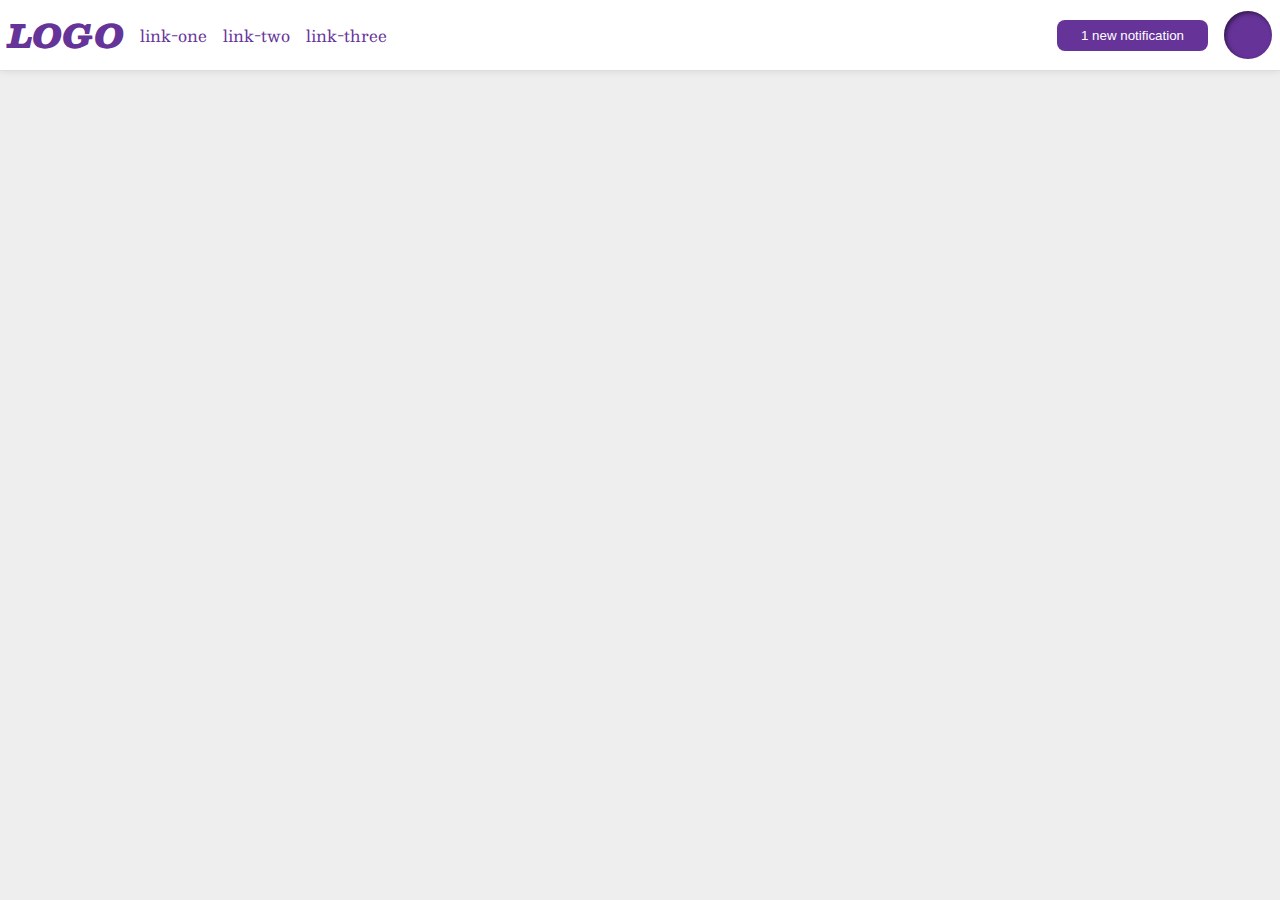
<file: foundations/flex/03-flex-header-2/index.html>
<!DOCTYPE html>
<html lang="en">
  <head>
    <meta charset="UTF-8">
    <meta http-equiv="X-UA-Compatible" content="IE=edge">
    <meta name="viewport" content="width=device-width, initial-scale=1.0">
    <title>Flex Header 2</title>
    <link rel="stylesheet" href="style.css">
  </head>
  <body>
    <div class="header">
      <div class="left-side">
        <div class="logo">
          LOGO
        </div>
        <ul class="links">
          <li><a href="https://google.com">link-one</a></li>
          <li><a href="https://google.com">link-two</a></li>
          <li><a href="https://google.com">link-three</a></li>
        </ul>
      </div>
      <div class="right-side">
        <button class="notifications">
          1 new notification
        </button>
        <div class="profile-image"></div>
      </div>
    </div>
  </body>
</html>
</file>
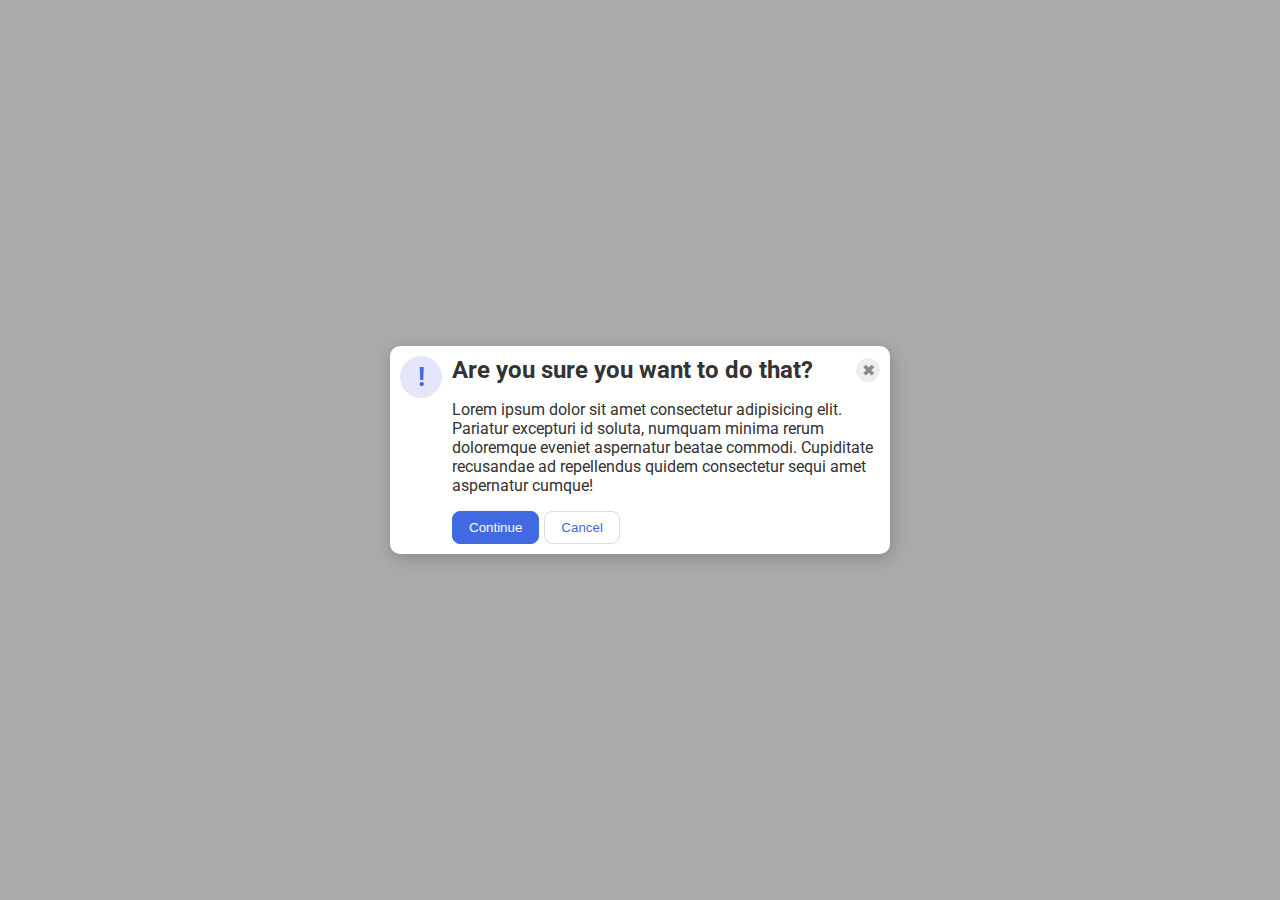
<file: foundations/flex/05-flex-modal/index.html>
<!DOCTYPE html>
<html lang="en">
  <head>
    <meta charset="UTF-8">
    <meta http-equiv="X-UA-Compatible" content="IE=edge">
    <meta name="viewport" content="width=device-width, initial-scale=1.0">
    <link rel="stylesheet" href="style.css">
    <title>Modal</title>
  </head>
  <body>
    <div class="modal">
      <div class="icon">!</div>

      <div class="content-container">
        <div class="header-container">
          <div class="header">Are you sure you want to do that?</div>
          <button class="close-button">✖</button>
        </div>

        <div class="text">Lorem ipsum dolor sit amet consectetur adipisicing elit. Pariatur excepturi id soluta, numquam minima rerum doloremque eveniet aspernatur beatae commodi. Cupiditate recusandae ad repellendus quidem consectetur sequi amet aspernatur cumque!</div>
        <div class="button-container">
          <button class="continue">Continue</button>
          <button class="cancel">Cancel</button>
        </div>
      </div>


    </div>
  </body>
</html>
</file>
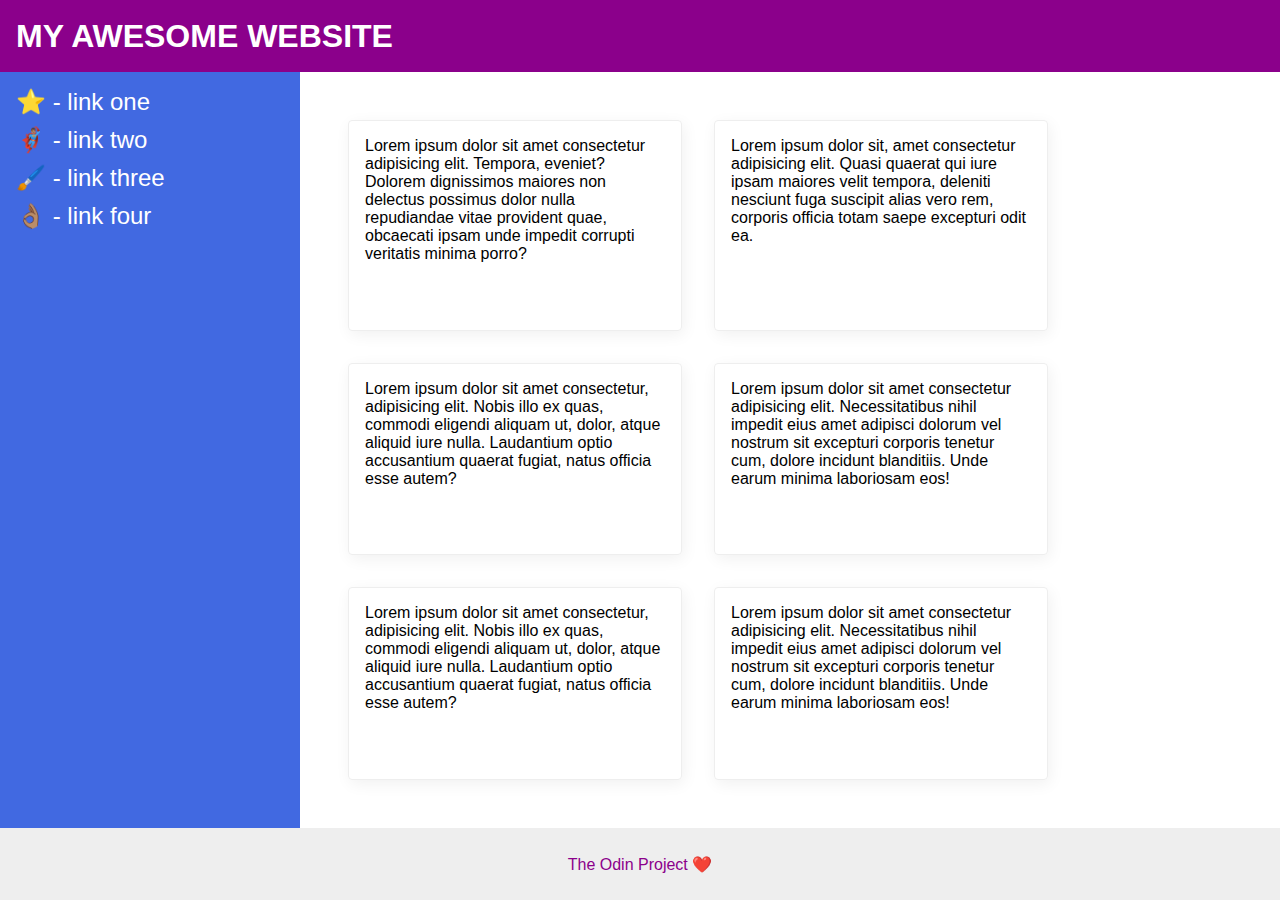
<file: foundations/flex/07-flex-layout-2/index.html>
<!DOCTYPE html>
<html lang="en">
  <head>
    <meta charset="UTF-8">
    <meta http-equiv="X-UA-Compatible" content="IE=edge">
    <meta name="viewport" content="width=device-width, initial-scale=1.0">
    <title>The Holy Grail</title>
    <link rel="stylesheet" href="style.css">
  </head>
  <body>
    <div class="header">
      MY AWESOME WEBSITE
    </div>
    <div class="content">
      <div class="sidebar">
        <ul>
          <li><a href="#">⭐ - link one</a></li>
          <li><a href="#">🦸🏽‍♂️ - link two</a></li>
          <li><a href="#">🖌️ - link three</a></li>
          <li><a href="#">👌🏽 - link four</a></li>
        </ul>
      </div>
      <div class="card-container">
        <div class="card">Lorem ipsum dolor sit amet consectetur adipisicing elit. Tempora, eveniet? Dolorem dignissimos maiores non delectus possimus dolor nulla repudiandae vitae provident quae, obcaecati ipsam unde impedit corrupti veritatis minima porro?</div>
        <div class="card">Lorem ipsum dolor sit, amet consectetur adipisicing elit. Quasi quaerat qui iure ipsam maiores velit tempora, deleniti nesciunt fuga suscipit alias vero rem, corporis officia totam saepe excepturi odit ea.</div>
        <div class="card">Lorem ipsum dolor sit amet consectetur, adipisicing elit. Nobis illo ex quas, commodi eligendi aliquam ut, dolor, atque aliquid iure nulla. Laudantium optio accusantium quaerat fugiat, natus officia esse autem?</div>
        <div class="card">Lorem ipsum dolor sit amet consectetur adipisicing elit. Necessitatibus nihil impedit eius amet adipisci dolorum vel nostrum sit excepturi corporis tenetur cum, dolore incidunt blanditiis. Unde earum minima laboriosam eos!</div>
        <div class="card">Lorem ipsum dolor sit amet consectetur, adipisicing elit. Nobis illo ex quas, commodi eligendi aliquam ut, dolor, atque aliquid iure nulla. Laudantium optio accusantium quaerat fugiat, natus officia esse autem?</div>
        <div class="card">Lorem ipsum dolor sit amet consectetur adipisicing elit. Necessitatibus nihil impedit eius amet adipisci dolorum vel nostrum sit excepturi corporis tenetur cum, dolore incidunt blanditiis. Unde earum minima laboriosam eos!</div>
      </div>
    </div>
    <div class="footer">
      The Odin Project ❤️
    </div>
  </body>
</html>
</file>
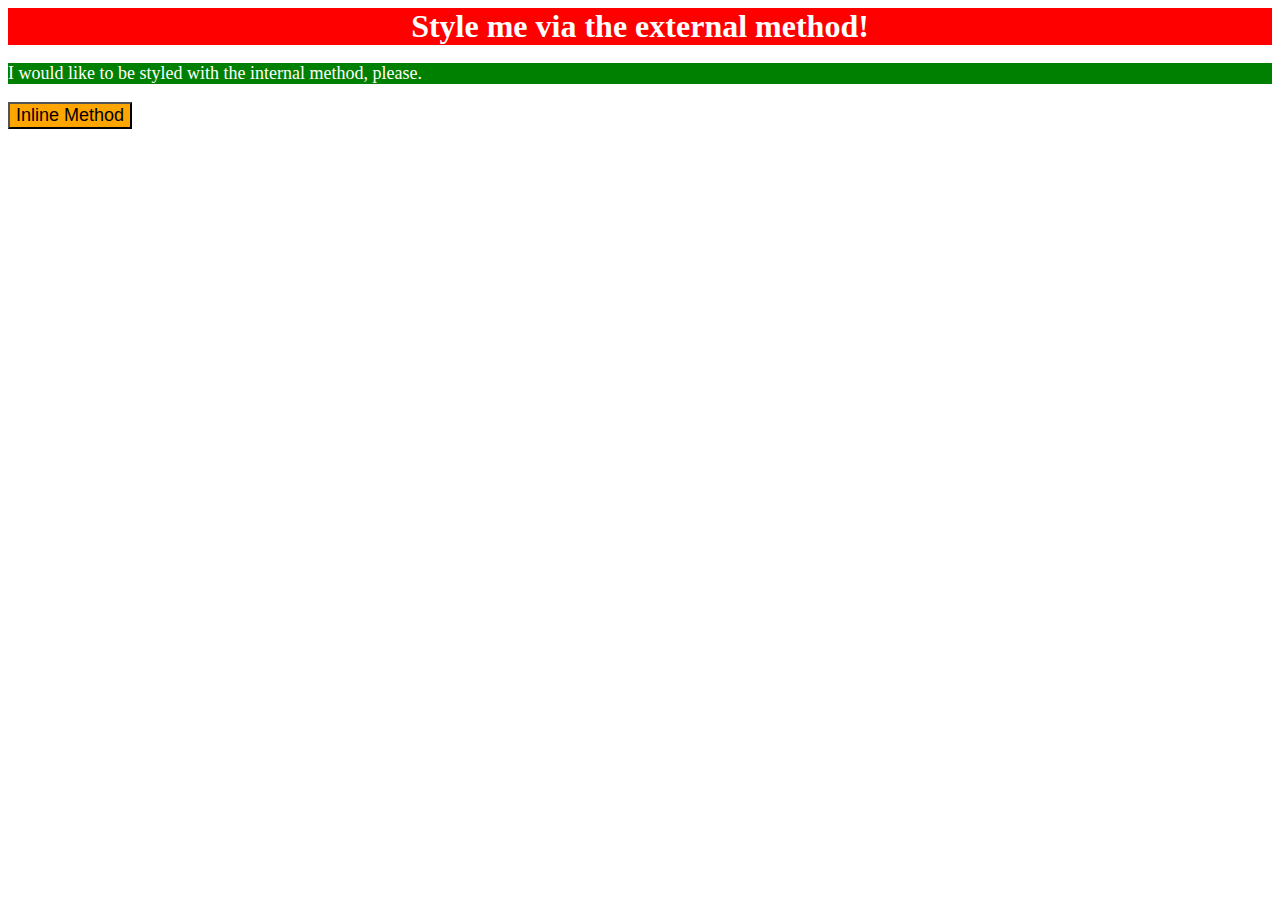
<file: foundations/intro-to-css/01-css-methods/index.html>
<!DOCTYPE html>
<html lang="en">
  <head>
    <meta charset="UTF-8">
    <!-- Solved 1/28 @ 8PM -->
    <link rel="stylesheet" href="styles.css">
    <style>
      p {
        background-color: green;
        color: white;
        font-size: 18px;
      }
    </style>
    <meta http-equiv="X-UA-Compatible" content="IE=edge">
    <meta name="viewport" content="width=device-width, initial-scale=1.0">
    <title>Methods for Adding CSS</title>
  </head>
  <body>
    <div>Style me via the external method!</div>
    <p>I would like to be styled with the internal method, please.</p>
    <button style="background-color: orange; font-size: 18px;">Inline Method</button>
  </body>
</html>
</file>
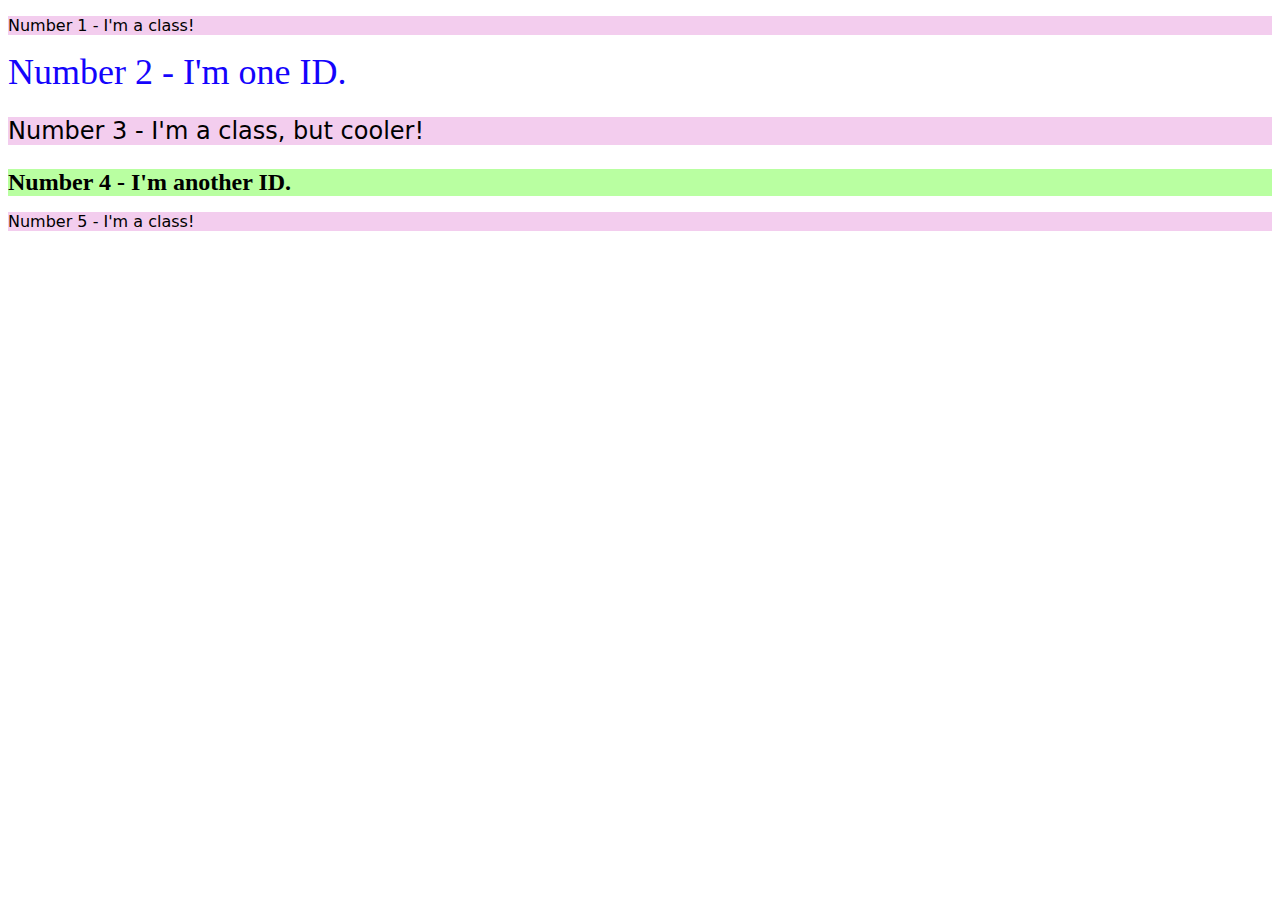
<file: foundations/intro-to-css/02-class-id-selectors/index.html>
<!DOCTYPE html>
<html lang="en">
  <head>
    <meta charset="UTF-8">
    <meta http-equiv="X-UA-Compatible" content="IE=edge">
    <meta name="viewport" content="width=device-width, initial-scale=1.0">
    <title>Class and ID Selectors</title>
    <link rel="stylesheet" href="style.css">
  </head>
  <body>
    <p class="odd-numbered">Number 1 - I'm a class!</p>
    <div id="one-id">Number 2 - I'm one ID.</div>
    <p class="odd-numbered third">Number 3 - I'm a class, but cooler!</p>
    <div id="another-id" class="third">Number 4 - I'm another ID.</div>
    <p class="odd-numbered">Number 5 - I'm a class!</p>
  </body>
</html>
</file>
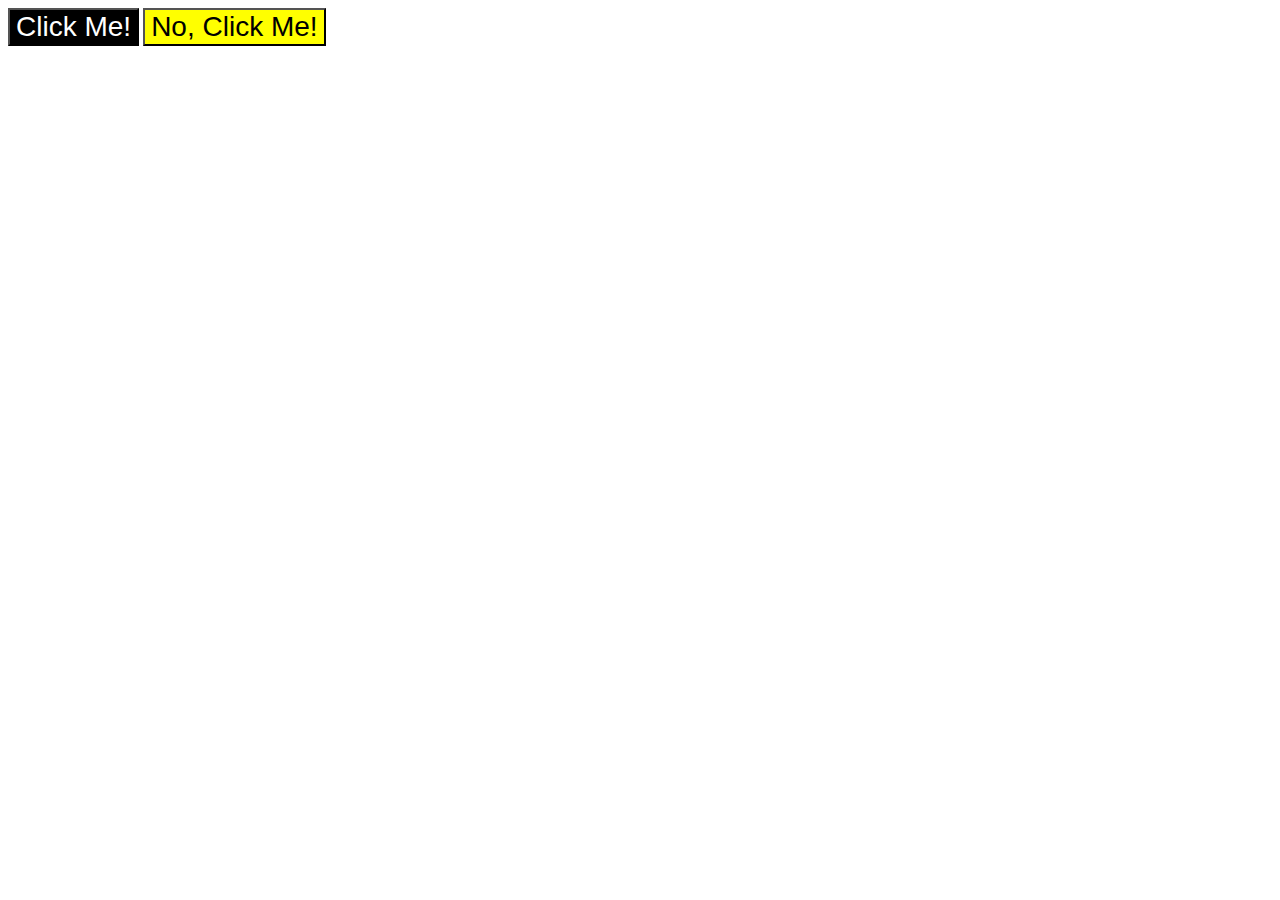
<file: foundations/intro-to-css/03-grouping-selectors/index.html>
<!DOCTYPE html>
<html lang="en">
  <head>
    <meta charset="UTF-8">
    <meta http-equiv="X-UA-Compatible" content="IE=edge">
    <meta name="viewport" content="width=device-width, initial-scale=1.0">
    <title>Grouping Selectors</title>
    <link rel="stylesheet" href="style.css">
  </head>
  <body>
    <button class="first-element">Click Me!</button>
    <button class="second-element">No, Click Me!</button>
  </body>
</html>
</file>
<file: foundations/flex/03-flex-header-2/style.css>
/* this is some magical font-importing.  
you'll learn about it later. */
@import url('https://fonts.googleapis.com/css2?family=Besley:ital,wght@0,400;1,900&display=swap');

body {
  margin: 0;
  background: #eee;
  font-family: Besley, serif;
}

.header {
  background: white;
  border-bottom: 1px solid #ddd;
  box-shadow: 0 0 8px rgba(0,0,0,.1);
  display: flex;
  justify-content: space-between;
  padding: 8px;
  

}

.left-side, .right-side {
  display: flex;
  align-items: center;
  gap: 16px;

}

.profile-image {
  background: rebeccapurple;
  box-shadow: inset 2px 2px 4px rgba(0,0,0,.5);
  border-radius: 50%;
  width: 48px;
  height: 48px;
}

.logo {
  color: rebeccapurple;
  font-size: 32px;
  font-weight: 900;
  font-style: italic;
}

button {
  border: none;
  border-radius: 8px;
  background: rebeccapurple;
  color: white;
  padding: 8px 24px;
}

a {
  /* this removes the line under our links */
  text-decoration: none;
  color: rebeccapurple;
}

ul {
  list-style-type: none;
  display: flex;
  margin: 0;
  padding: 0;
  gap: 16px;
}
</file>
<file: foundations/flex/05-flex-modal/style.css>
@import url('https://fonts.googleapis.com/css2?family=Roboto:wght@400;700&display=swap');

html, body {
  height: 100%;
}

body {
  font-family: Roboto, sans-serif;
  margin: 0;
  background: #aaa;
  color: #333;
  /* I'll give you this one for free lol */
  display: flex;
  align-items: center;
  justify-content: center;
}

.modal {
  background: white;
  width: 480px;
  border-radius: 10px;
  box-shadow: 2px 4px 16px rgba(0,0,0,.2);
  display: flex;
  gap: 10px;
  padding: 10px;
}

.icon {
  color: royalblue;
  font-size: 26px;
  font-weight: 700;
  background: lavender;
  width: 42px;
  height: 42px;
  border-radius: 50%;
  display: flex;
  align-items: center;
  justify-content: center;
  flex-shrink: 0;
}

.close-button {
  background: #eee;
  border-radius: 50%;
  color: #888;
  font-weight: 400;
  font-size: 16px;
  height: 24px;
  width: 24px;
  display: flex;
  align-items: center;
  justify-content: center;
  border: 1px solid #eee;
  padding: 0;
}

button {
  cursor: pointer;
  padding: 8px 16px;
  border-radius: 8px;
}

button.continue {
  background: royalblue;
  border: 1px solid royalblue;
  color: white;
}

button.cancel {
  background: white;
  border: 1px solid #ddd;
  color: royalblue;
}

.content-container {
  display: flex;
  flex-direction: column;
  justify-content: flex-start;
  gap: 16px;
}

.header-container {
  display: flex;
  justify-content: space-between;
  align-items: center;
  
  
}

.button-container {
  display: flex;
  gap: 5px;
}

.header {
  font-weight: bold;
  font-size: 24px;
}
</file>
<file: foundations/flex/07-flex-layout-2/style.css>
body {
  font-family: -apple-system, BlinkMacSystemFont, 'Segoe UI', Roboto, Oxygen, Ubuntu, Cantarell, 'Open Sans', 'Helvetica Neue', sans-serif;
  margin: 0;
  min-height: 100vh;
  display: flex;
  flex-direction: column;
  
}

.header {
  height: 72px;
  background: darkmagenta;
  color: white;
  display: flex;
  align-items: center;
  font-size: 32px;
  font-weight: 900;
  padding: 0 16px;
}

.footer {
  height: 72px;
  background: #eee;
  color: darkmagenta;
  display: flex;
  justify-content: center;
  align-items: center;
}

.sidebar {
  width: 300px;
  background: royalblue;
  box-sizing: border-box;
  flex-shrink: 0;
  padding: 16px;
}

a {
  text-decoration: none;
  font-size: 24px;
  color: white;
}

ul {
  padding: 0;
  margin: 0;
  list-style: none;
}

li {
  margin-bottom: 10px;
}

.card {
  border: 1px solid #eee;
  box-shadow: 2px 4px 16px rgba(0,0,0,.06);
  border-radius: 4px;
  width: 300px;
  padding: 16px;
}

.content {
  display: flex;
  flex: 1;
}

.card-container {
  display: flex;
  flex-wrap: wrap;
  padding: 48px;
  gap: 32px;
}
</file>
<file: foundations/intro-to-css/01-css-methods/styles.css>
div {
    color:white;
    background-color:red;
    font-size: 32px;
    text-align: center;
    font-weight: bold;
}
</file>
<file: foundations/intro-to-css/02-class-id-selectors/style.css>
/* Add CSS Styling */
.odd-numbered {
    background-color: #F3CDEE;
    font-family: Verdana, "DejaVu Sans", sans-serif;
}
.third {
    font-size:24px;
}
#one-id {
    color: #1404fc;
    font-size: 36px;
}

#another-id {
    background-color:#B9FFA1;
    /* font-size:24px; */
    font-weight: 700;

}
</file>
<file: foundations/intro-to-css/03-grouping-selectors/style.css>
.first-element,
.second-element {
    font-size: 28px;
    font-family: Helvetica, "Times New Roman", sans-serif;
}

.first-element {
    background-color: black;
    color:white;
}

.second-element {
    background-color: yellow;
}
</file>
